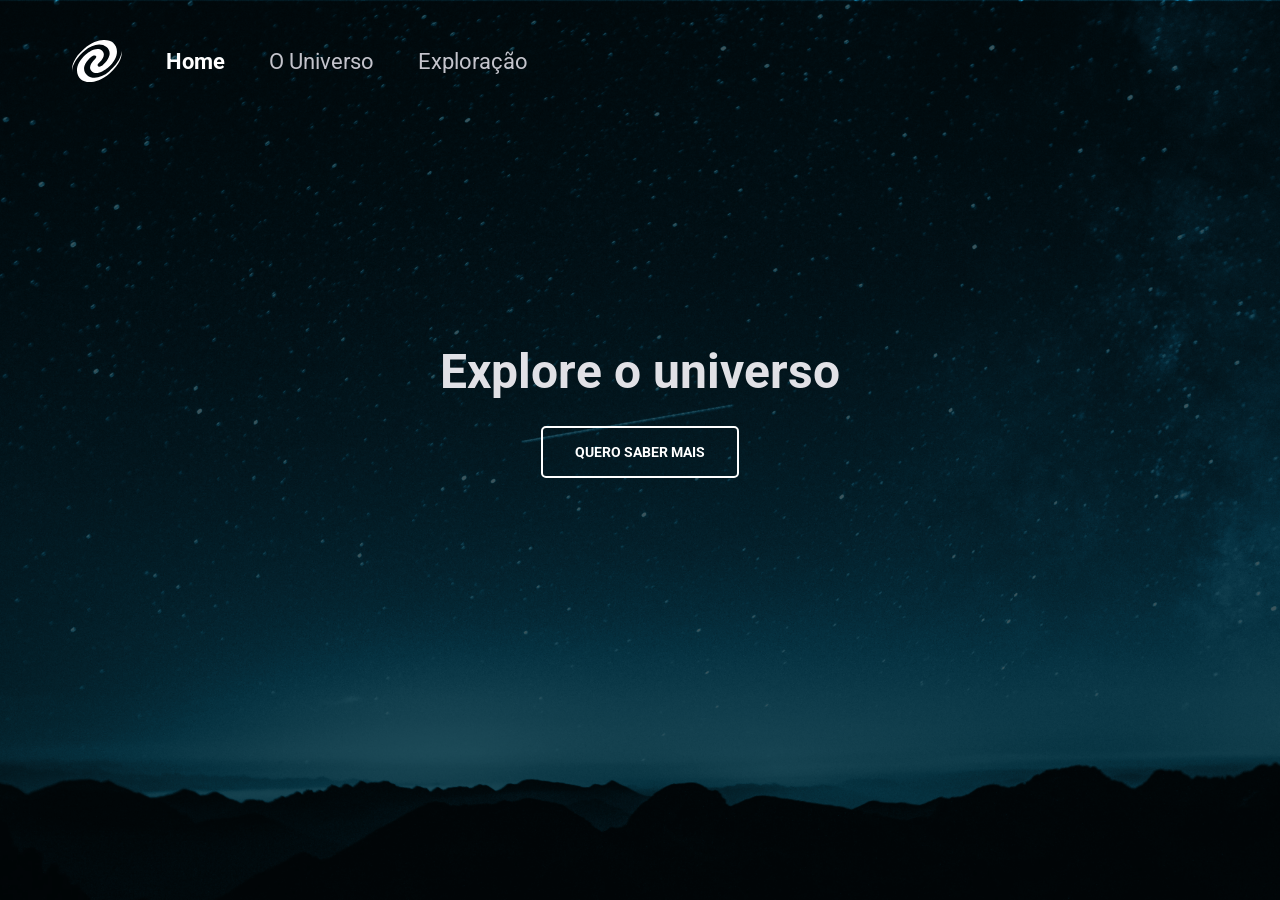
<file: index.html>
<!DOCTYPE html>
<html lang="pt-br">
<head>
    <meta charset="UTF-8">
    <meta name="viewport" content="width=device-width, initial-scale=1.0">
    <link rel="preconnect" href="https://fonts.googleapis.com">
    <link rel="preconnect" href="https://fonts.gstatic.com" crossorigin>
    <link href="https://fonts.googleapis.com/css2?family=Roboto:ital,wght@0,100..900;1,100..900&display=swap" rel="stylesheet">
    <link rel="stylesheet" href="./styles/index.css">
    <title>Home</title>
</head>
<body>
    <header>
        <img src="./assets/Vector.svg" alt="logo do Universo">

        <nav>
            <ul>
                <li>
                    <a href="" class="ativa">Home</a>
                </li>
                <li>
                    <a href="./pages/universo.html">O Universo</a>
                </li>
                <li>
                    <a href="">Exploração</a>
                </li>
            </ul>
        </nav>
    </header>

    <main>
        <h1>Explore o universo</h1>
        <a href="">Quero saber mais</a>
    </main>
</body>
</html>
</file>
<file: styles/index.css>
* {
  margin: 0;
  padding: 0;
  box-sizing: border-box;
  font-family: Roboto,sans-serif;
}

body {

background-image: url(../assets/mountains-universe-1.png);
background-position: center;
background-size: cover;
background-repeat:no-repeat;
height: 100vh;
}

header {
    display: flex;
    padding-inline: 72px;
    gap: 44px;
    padding-block: 40px;
    align-items: center;

  ul {
    display: flex;
    gap: 44px;
    list-style: none; 
      a {
        font-size: 22px;
        text-decoration: none;
        color: #c4c4cc;
      }
      .ativa {
        color: #FFF;
        font-weight: 700;
      }
  }
}

main {
  width: fit-content;
  margin-inline: auto;
  margin-top: 220px;

  h1 {
  font-size: 48px;
  color: #e1e1e6;
  line-height: 125%;
  }
  a {
    border:2px solid #FFF;
    display: block;
    width: fit-content;
    margin-inline: auto;
    margin-top: 24px;
    font-size: 14px;
    line-height: 24px;
    padding: 12px 32px;
    border-radius: 5px;
    color: #FFF;
    text-decoration: none;
    font-weight: 700;
    text-transform: uppercase;
  }
}
</file>
